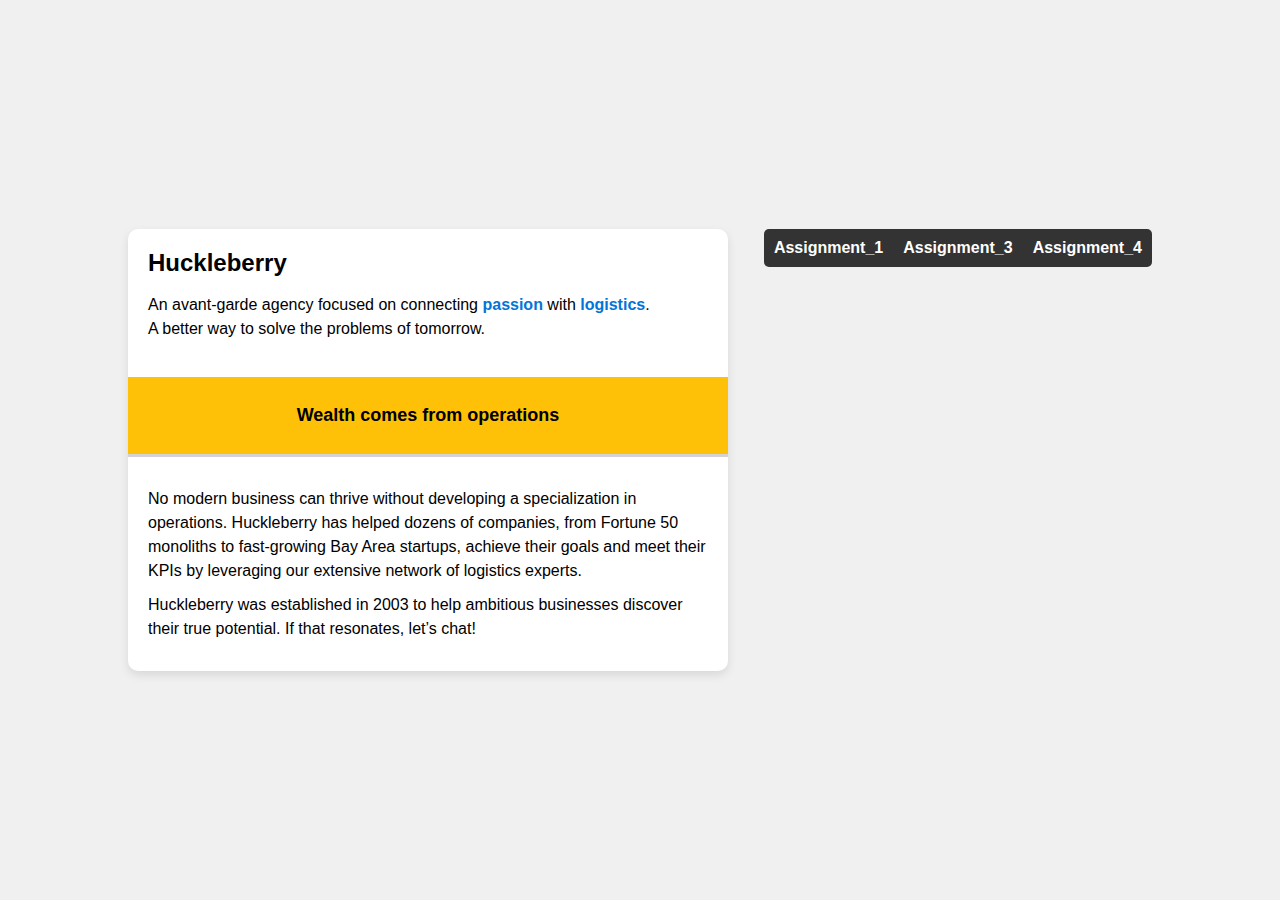
<file: assignment_2.html>
<!DOCTYPE html>
<html lang="en">
<head>
    <meta charset="UTF-8">
    <meta name="viewport" content="width=device-width, initial-scale=1.0">
    <title>assignment_2</title>
    <link rel="stylesheet" href="styles2.css">
</head>
<body>
    <section id="main">
        <nav class="navbar">
            <ul>
                <li><a href="index.html">Assignment_1</a></li>
                <li><a href="assignment_3.html">Assignment_3</a></li>
                <li><a href="assignment_4.html">Assignment_4</a></li>
            </ul>
        </nav>
        <div class="card">
            <div class="header">
                <h1>Huckleberry</h1>
                <p>
                    An avant-garde agency focused on connecting <span>passion</span> with <span>logistics</span>.<br>
                    A better way to solve the problems of tomorrow.
                </p>
            </div>
            <div class="highlight">
                <p>Wealth comes from operations</p>
            </div>
            <div class="content">
                <p>
                    No modern business can thrive without developing a specialization in operations. Huckleberry has helped dozens of companies, from Fortune 50 monoliths to fast-growing Bay Area startups, achieve their goals and meet their KPIs by leveraging our extensive network of logistics experts.
                </p>
                <p>
                    Huckleberry was established in 2003 to help ambitious businesses discover their true potential. If that resonates, let’s chat!
                </p>
            </div>
        </div>
    </section>
    
</body>
</html>
</file>
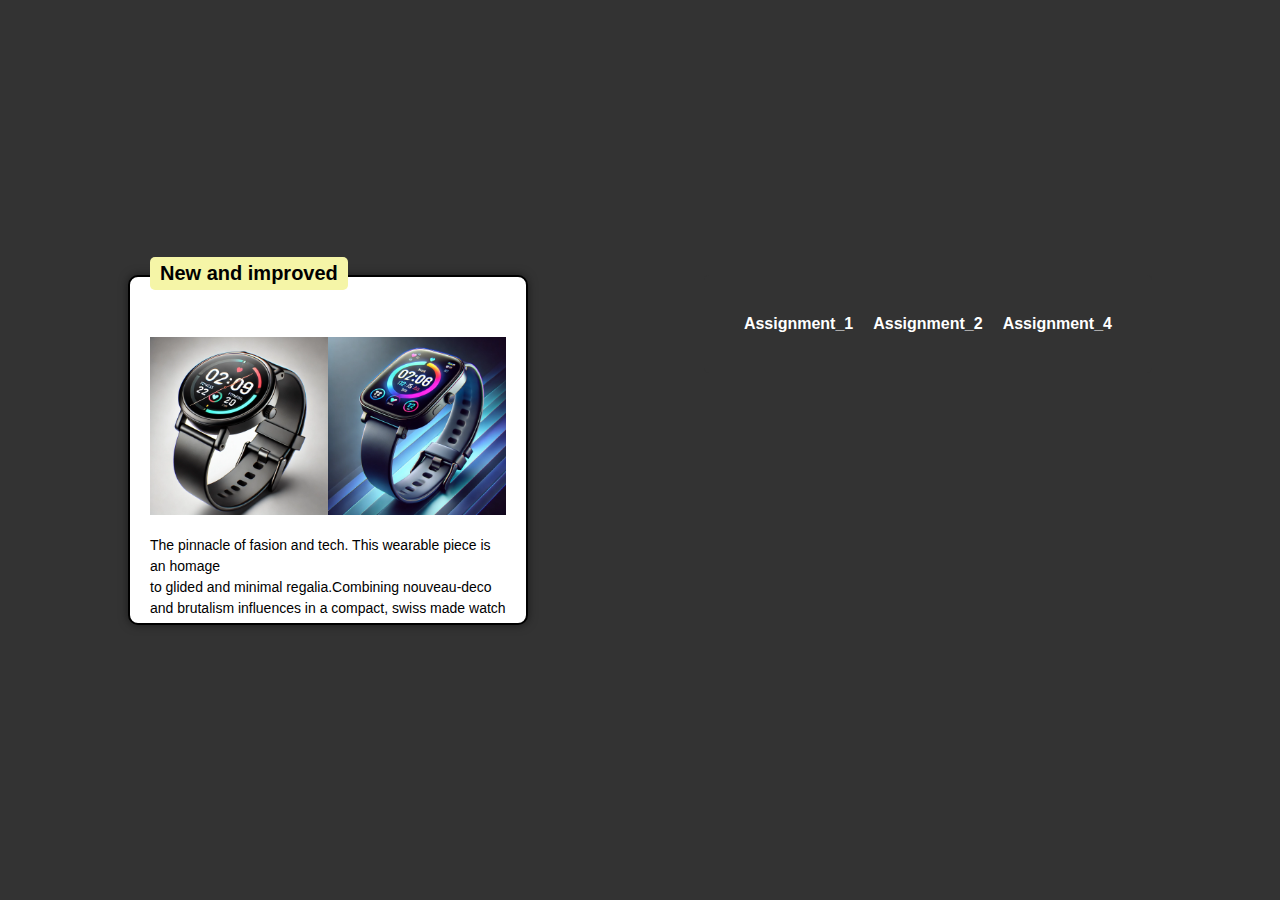
<file: assignment_3.html>
<!DOCTYPE html>
<html lang="en">
<head>
   <meta charset="UTF-8">
   <meta name="viewport" content="width=device-width, initial-scale=1.0">
   <title>assignment_3</title>
   <link rel="stylesheet" href="styles3.css">
</head>
<body>
   <section id="main">
      <nav class="navbar">
         <ul>
             <li><a href="index.html">Assignment_1</a></li>
             <li><a href="assignment_2.html">Assignment_2</a></li>
             <li><a href="assignment_4.html">Assignment_4</a></li>
         </ul>
     </nav>
     <div class="card2">
      <div class="card2-heading"> New and improved</div>
      <div class="content_2">
         <img src="combined_smartwatches.png" alt="watch">
      <p class="watch-info">The pinnacle of fasion and tech. This wearable piece is an homage 
         <br> to glided and minimal regalia.Combining nouveau-deco and brutalism influences in a compact, swiss made watch  
      </p>
      </div>
     </div>
   </section>
</body>
</html>
</file>
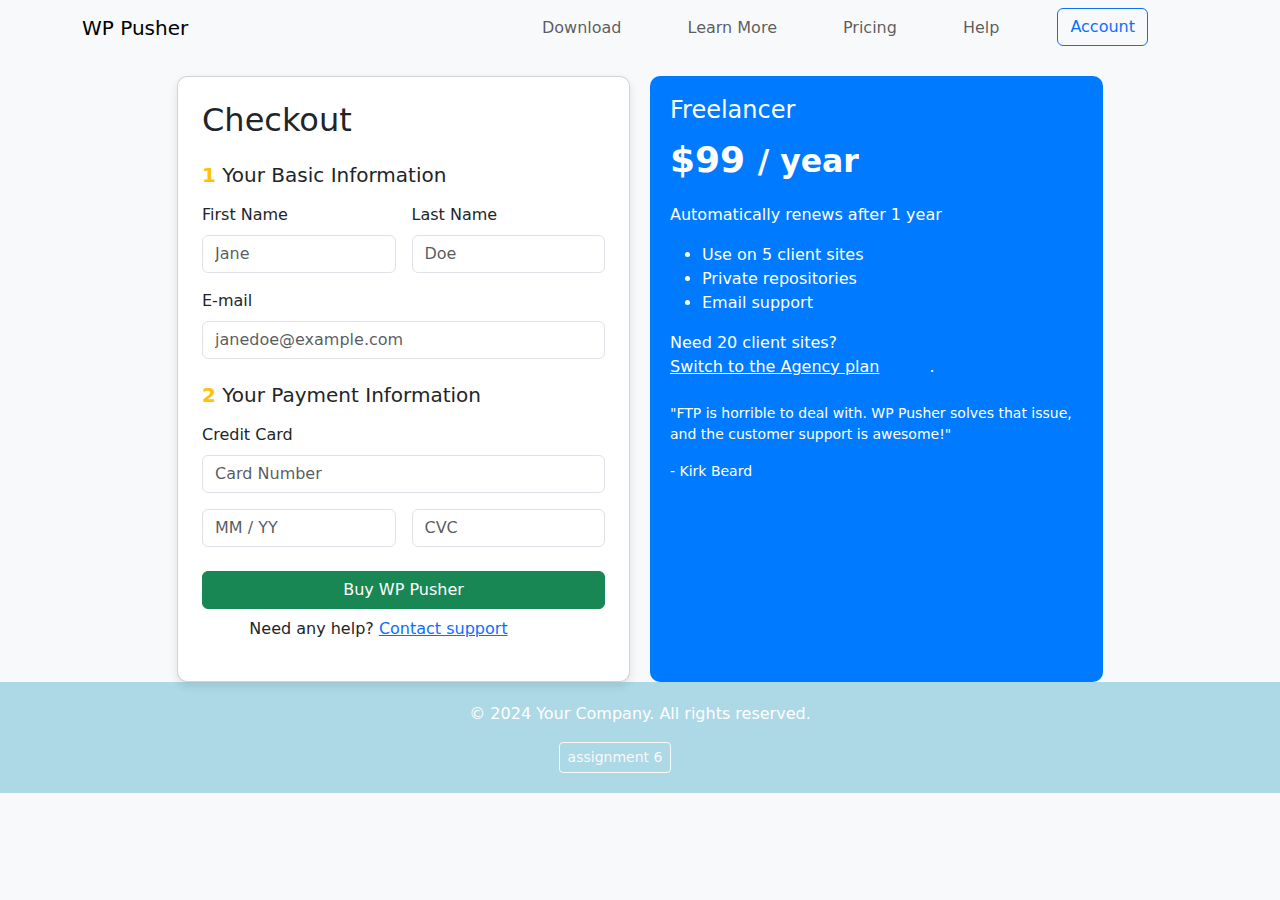
<file: assignment_5.html>
<!DOCTYPE html>
<html lang="en">
<head>
  <meta charset="UTF-8">
  <meta name="viewport" content="width=device-width, initial-scale=1.0">
  <title>Responsive Checkout Page</title>
  <!-- Bootstrap CSS -->
  <link href="https://cdn.jsdelivr.net/npm/bootstrap@5.3.2/dist/css/bootstrap.min.css" rel="stylesheet">
  <link rel="stylesheet" href="assign_5.css">
</head>
<body>
  <!-- Navigation -->
  <nav class="navbar navbar-expand-lg navbar-light bg-light">
    <div class="container">
      <a class="navbar-brand" href="#">WP Pusher</a>
      <button class="navbar-toggler" type="button" data-bs-toggle="collapse" data-bs-target="#navbarNav">
        <span class="navbar-toggler-icon"></span>
      </button>
      <div class="collapse navbar-collapse" id="navbarNav">
        <ul class="navbar-nav ms-auto">
          <li class="nav-item"><a class="nav-link" href="#">Download</a></li>
          <li class="nav-item"><a class="nav-link" href="#">Learn More</a></li>
          <li class="nav-item"><a class="nav-link" href="#">Pricing</a></li>
          <li class="nav-item"><a class="nav-link" href="#">Help</a></li>
          <li class="nav-item"><a class="btn btn-outline-primary" href="#">Account</a></li>
        </ul>
      </div>
    </div>
  </nav>

  <!-- Main Content -->
  <div class="container">
    <div class="row justify-content-center">
      <div class="col-lg-10">
        <div class="equal-height">
          <!-- Checkout Form -->
          <div class="col-lg-7">
            <div class="card p-4">
              <h2 class="mb-4">Checkout</h2>

              <!-- Basic Information -->
              <div class="mb-4">
                <h5 class="mb-3"><span class="highlight">1</span> Your Basic Information</h5>
                <div class="row g-3">
                  <div class="col-md-6">
                    <label for="firstName" class="form-label">First Name</label>
                    <input type="text" class="form-control" id="firstName" placeholder="Jane">
                  </div>
                  <div class="col-md-6">
                    <label for="lastName" class="form-label">Last Name</label>
                    <input type="text" class="form-control" id="lastName" placeholder="Doe">
                  </div>
                  <div class="col-12">
                    <label for="email" class="form-label">E-mail</label>
                    <input type="email" class="form-control" id="email" placeholder="janedoe@example.com">
                  </div>
                </div>
              </div>

              <!-- Payment Information -->
              <div class="mb-4">
                <h5 class="mb-3"><span class="highlight">2</span> Your Payment Information</h5>
                <div class="row g-3">
                  <div class="col-12">
                    <label for="cardNumber" class="form-label">Credit Card</label>
                    <input type="text" class="form-control" id="cardNumber" placeholder="Card Number">
                  </div>
                  <div class="col-md-6">
                    <input type="text" class="form-control" placeholder="MM / YY">
                  </div>
                  <div class="col-md-6">
                    <input type="text" class="form-control" placeholder="CVC">
                  </div>
                </div>
              </div>

              <!-- Submit Button -->
              <button type="submit" class="btn btn-success w-100">Buy WP Pusher</button>
              <p class="mt-2 text-center">Need any help? <a href="#">Contact support</a></p>
            </div>
          </div>

          <!-- Sidebar -->
          <div class="col-lg-5">
            <div class="sidebar h-100">
              <h4>Freelancer</h4>
              <p class="price">$99 <span class="small">/ year</span></p>
              <p>Automatically renews after 1 year</p>
              <ul>
                <li>Use on 5 client sites</li>
                <li>Private repositories</li>
                <li>Email support</li>
              </ul>
              <p>Need 20 client sites? <a href="#" class="text-white">Switch to the Agency plan</a>.</p>
              <blockquote class="mt-4">
                <p class="text-white small">"FTP is horrible to deal with. WP Pusher solves that issue, and the customer support is awesome!"</p>
                <footer class="text-white small">- Kirk Beard</footer>
              </blockquote>
            </div>
          </div>
        </div>
      </div>
    </div>
  </div>
  <footer id="link-assignment6">
    <p>&copy; 2024 Your Company. All rights reserved.</p>
    <a href="assignment_6.html" class="btn btn-sm btn-outline-light">assignment 6</a>
  </footer>
  <!-- Bootstrap JS -->
  <script src="https://cdn.jsdelivr.net/npm/bootstrap@5.3.2/dist/js/bootstrap.bundle.min.js"></script>
</body>
</html>
</file>
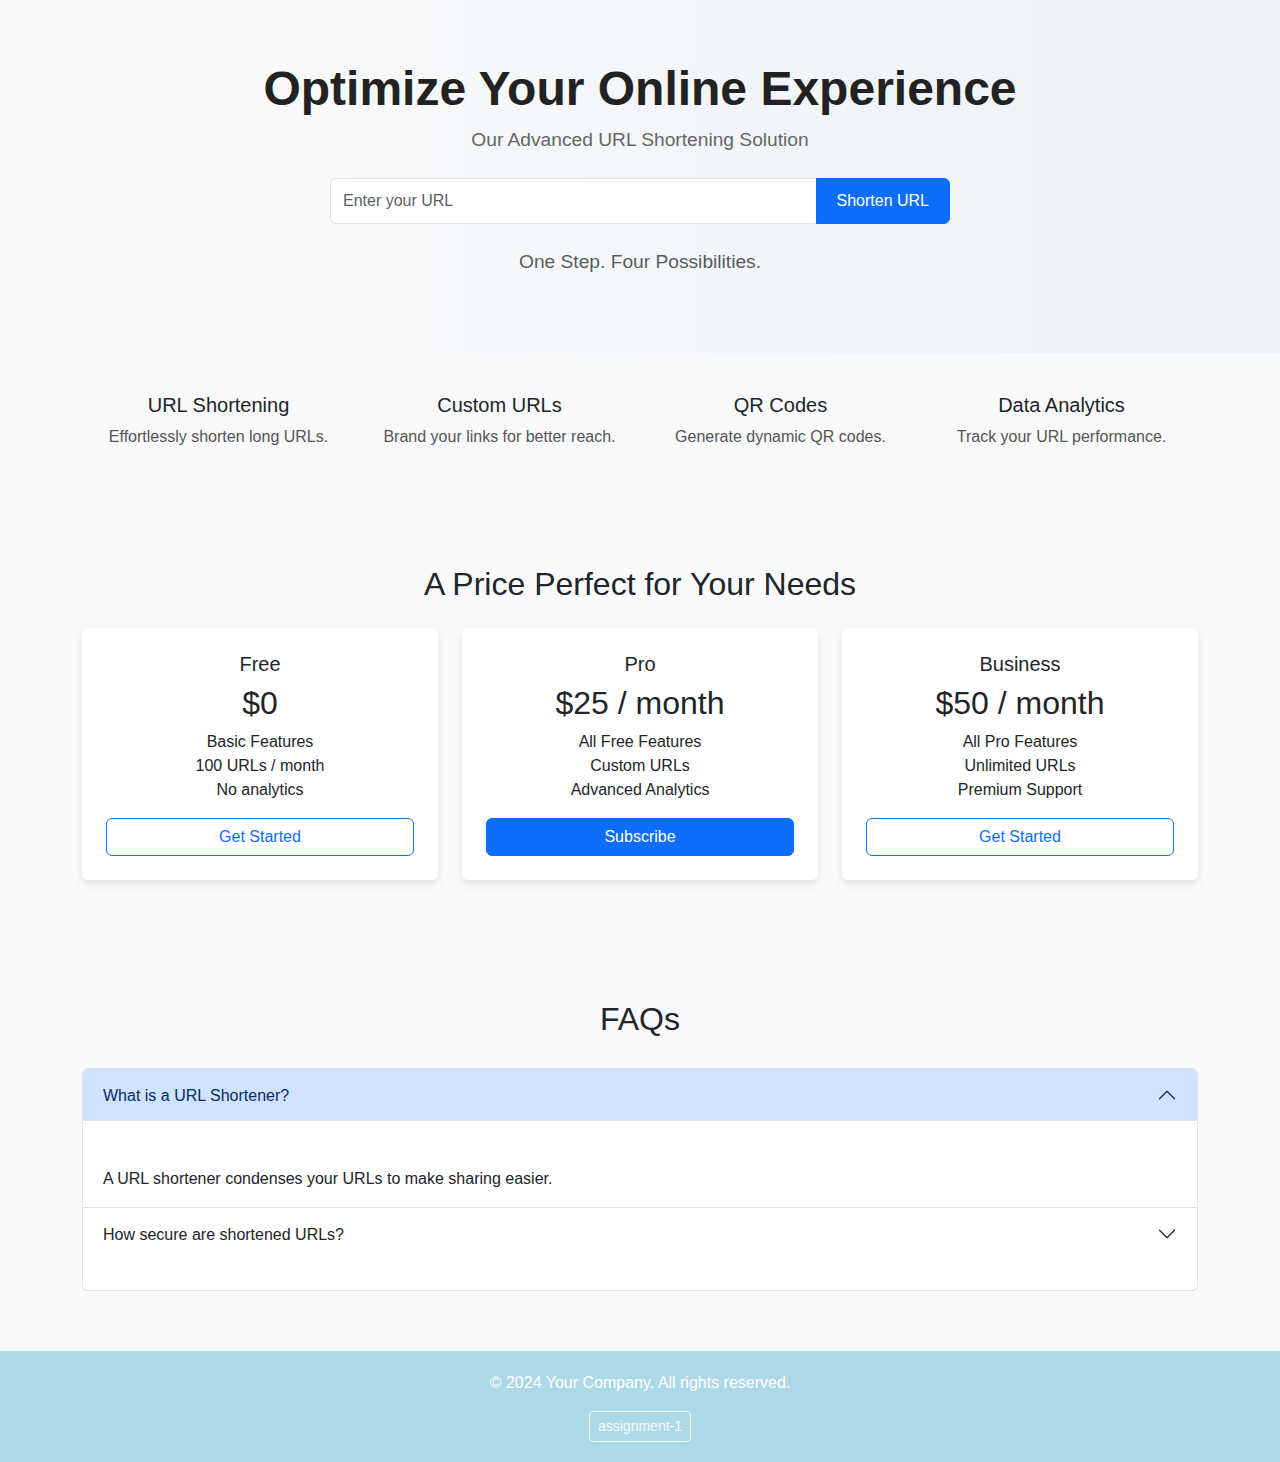
<file: assignment_6.html>
<!DOCTYPE html>
<html lang="en">
<head>
  <meta charset="UTF-8">
  <meta name="viewport" content="width=device-width, initial-scale=1.0">
  <title>Responsive Landing Page</title>
  <!-- Bootstrap CSS -->
  <link href="https://cdn.jsdelivr.net/npm/bootstrap@5.3.2/dist/css/bootstrap.min.css" rel="stylesheet">
  <link rel="stylesheet" href="assign_6.css">
  <style>
   
    @media (max-width: 768px) {
      .hero h1 {
        font-size: 2rem;
      }

      .hero p {
        font-size: 1rem;
      }

      .pricing .card {
        margin-bottom: 20px;
      }
    }
  </style>
</head>
<body>
  <!-- Hero Section -->
  <section class="hero">
    <h1>Optimize Your Online Experience</h1>
    <p>Our Advanced URL Shortening Solution</p>
    <div class="input-group my-4 w-50 mx-auto">
      <input type="text" class="form-control" placeholder="Enter your URL">
      <button class="btn btn-primary">Shorten URL</button>
    </div>
    <p class="text-muted">One Step. Four Possibilities.</p>
  </section>

  <!-- Features Section -->
  <section class="features container">
    <div class="row text-center">
      <div class="col-md-3">
        <h5>URL Shortening</h5>
        <p>Effortlessly shorten long URLs.</p>
      </div>
      <div class="col-md-3">
        <h5>Custom URLs</h5>
        <p>Brand your links for better reach.</p>
      </div>
      <div class="col-md-3">
        <h5>QR Codes</h5>
        <p>Generate dynamic QR codes.</p>
      </div>
      <div class="col-md-3">
        <h5>Data Analytics</h5>
        <p>Track your URL performance.</p>
      </div>
    </div>
  </section>

  <!-- Pricing Section -->
  <section class="pricing">
    <div class="container text-center">
      <h2>A Price Perfect for Your Needs</h2>
      <div class="row mt-4">
        <div class="col-md-4">
          <div class="card p-4">
            <h5>Free</h5>
            <h2>$0</h2>
            <ul class="list-unstyled">
              <li>Basic Features</li>
              <li>100 URLs / month</li>
              <li>No analytics</li>
            </ul>
            <button class="btn btn-outline-primary">Get Started</button>
          </div>
        </div>
        <div class="col-md-4">
          <div class="card p-4">
            <h5>Pro</h5>
            <h2>$25 / month</h2>
            <ul class="list-unstyled">
              <li>All Free Features</li>
              <li>Custom URLs</li>
              <li>Advanced Analytics</li>
            </ul>
            <button class="btn btn-primary">Subscribe</button>
          </div>
        </div>
        <div class="col-md-4">
          <div class="card p-4">
            <h5>Business</h5>
            <h2>$50 / month</h2>
            <ul class="list-unstyled">
              <li>All Pro Features</li>
              <li>Unlimited URLs</li>
              <li>Premium Support</li>
            </ul>
            <button class="btn btn-outline-primary">Get Started</button>
          </div>
        </div>
      </div>
    </div>
  </section>

  <!-- FAQ Section -->
  <section class="faq">
    <div class="container">
      <h2>FAQs</h2>
      <div class="accordion" id="faqAccordion">
        <div class="accordion-item">
          <h2 class="accordion-header">
            <button class="accordion-button" type="button" data-bs-toggle="collapse" data-bs-target="#faq1">
              What is a URL Shortener?
            </button>
          </h2>
          <div id="faq1" class="accordion-collapse collapse show">
            <div class="accordion-body">
              A URL shortener condenses your URLs to make sharing easier.
            </div>
          </div>
        </div>
        <div class="accordion-item">
          <h2 class="accordion-header">
            <button class="accordion-button collapsed" type="button" data-bs-toggle="collapse" data-bs-target="#faq2">
              How secure are shortened URLs?
            </button>
          </h2>
          <div id="faq2" class="accordion-collapse collapse">
            <div class="accordion-body">
              Shortened URLs are encrypted for maximum security.
            </div>
          </div>
        </div>
      </div>
    </div>
  </section>

  <footer id="link-assignment5">
    <p>&copy; 2024 Your Company. All rights reserved.</p>
    <a href="index.html" class="btn btn-sm btn-outline-light">assignment-1</a>
  </footer>

  <!-- Bootstrap JS -->
  <script src="https://cdn.jsdelivr.net/npm/bootstrap@5.3.2/dist/js/bootstrap.bundle.min.js"></script>
</body>
</html>
</file>
<file: styles2.css>
/* styles.css */
body {
   margin: 0;
   height: 100vh;
   display: flex;
   justify-content: center;
   align-items: center;
   background-color: #f0f0f0; 
   font-family: Arial, sans-serif;
   color: #000;
}

.card {
   width: 600px;
   background: #fff;
   border-radius: 10px;
   box-shadow: 0 4px 10px rgba(0, 0, 0, 0.1);
   overflow: hidden;
}

.header {
   padding: 20px;
}

.header h1 {
   font-size: 24px;
   margin: 0;
}

.header p {
   font-size: 16px;
   line-height: 1.5;
}

.header span {
   color: #0275d8; 
   font-weight: bold;
}

.highlight {
   background: #ffc107; /* Yellow background */
   color: #000;
   text-align: center;
   padding: 10px;
   font-weight: bold;
   font-size: 18px;
}

.content {
   padding: 20px;
   border-top: 3px solid #d3d3d3; 
}

.content p {
   margin: 10px 0;
   line-height: 1.5;
}
#main{
   position: relative;
   width: 80%;
   max-width: 1200px;
 }
 
 /* Navigation Bar */
 .navbar {
   position: absolute;
   top: 0;
   right: 0;
   background-color: #333;
   padding: 10px;
   border-radius: 5px;
 }
 
 .navbar ul {
   list-style-type: none;
   margin: 0;
   padding: 0;
   display: flex;
   gap: 20px;
 }
 
 .navbar ul li {
   display: inline;
 }
 
 .navbar ul li a {
   text-decoration: none;
   color: white; /* White text */
   font-size: 16px;
   font-weight: bold;
   transition: color 0.3s ease;
 }
 
 .navbar ul li a:hover {
   color: #ffc107; /* Highlight color on hover */
 }
 /* Responsive Design */

/* Small screens (up to 600px) */
@media (max-width: 600px) {
   body {
     flex-direction: column;
     justify-content: flex-start;
     padding: 20px;
   }
 
   .card {
     width: 100%;
     margin-bottom: 20px;
   }
 
   .header h1 {
     font-size: 20px;
   }
 
   .header p {
     font-size: 14px;
   }
 
   .highlight {
     font-size: 16px;
   }
 
   .navbar {
     width: 100%;
     position: relative;
     text-align: center;
     padding: 15px 0;
   }
 
   .navbar ul {
     flex-direction: column;
     gap: 10px;
   }
 
   .navbar ul li a {
     font-size: 14px;
   }
 }
 
 /* Medium screens (601px to 1024px) */
 @media (min-width: 601px) and (max-width: 1024px) {
   .card {
     width: 80%;
     margin: 10px auto;
   }
 
   .header h1 {
     font-size: 22px;
   }
 
   .header p {
     font-size: 15px;
   }
 
   .highlight {
     font-size: 17px;
   }
 
   .navbar ul {
     gap: 15px;
   }
 
   .navbar ul li a {
     font-size: 15px;
   }
 }
 
 /* Large screens (1025px and above) */
 @media (min-width: 1025px) {
   .card {
     width: 600px;
   }
 
   .header h1 {
     font-size: 24px;
   }
 
   .header p {
     font-size: 16px;
   }
 
   .highlight {
     font-size: 18px;
   }
 
   .navbar ul {
     gap: 20px;
   }
 
   .navbar ul li a {
     font-size: 16px;
   }
 }
</file>
<file: styles3.css>
body {
   margin: 0;
   height: 100vh;
   display: flex;
   justify-content: center;
   align-items: center;
   background-color: #333;
   font-family: Arial, sans-serif;
 }

 /* Card 2*/
 .card2 {
   width: 400px;
   height: 350px;
   background: #fff;
   border: 2px solid #000;
   box-shadow: 0 0 10px rgba(0, 0, 0, 0.5);
   border-radius: 10px;
   position: relative;
   padding: 20px;
   box-sizing: border-box;
 }

 .card2-heading {
   position: absolute;
   top: -20px;
   left: 20px;
   background:rgb(245, 245, 167); 
   color: #000;
   font-weight: bold;
   padding: 5px 10px;
   border-radius: 5px;
 }

 .content_2 {
   margin-top: 40px;
   color: #000;
   font-size: 14px;
   line-height: 1.5;
 }
 .content_2 img {
   width: 100%;
   height: auto;
 }

#main{
   position: relative;
   width: 80%;
   max-width: 1200px;
 }
 
 /* Navigation Bar */
 .navbar {
   position: absolute;
   top: 0;
   right: 0;
   background-color: #333;
   padding: 40px;
   border-radius: 5px;
 }
 
 .navbar ul {
   list-style-type: none;
   margin: 0;
   padding: 0;
   display: flex;
   gap: 20px;
 }
 
 .navbar ul li {
   display: inline;
 }
 
 .navbar ul li a {
   text-decoration: none;
   color: white; /* White text */
   font-size: 16px;
   font-weight: bold;
   transition: color 0.3s ease;
 }
 
 .navbar ul li a:hover {
   color: #ffc107; 
 }
 
 /* Responsive Design */

/* Small screens (up to 600px) */
@media (max-width: 600px) {
   #main {
     width: 100%;
     padding: 10px;
   }
 
   .card2 {
     width: 100%;
     height: auto;
     padding: 15px;
   }
 
   .card2-heading {
     font-size: 16px;
     top: -10px;
     left: 10px;
   }
 
   .content_2 {
     font-size: 12px;
   }

   .navbar {
      width: 100%;
      position: relative; 
      margin-bottom: 20px;
      text-align: center;
      z-index: 1; 
      padding: 15px 0
    }
 
   .navbar ul {
     flex-direction: column;
     gap: 10px;
   }
 
   .navbar ul li a {
     font-size: 14px;
   }
 }
 
 /* Medium screens (601px to 1024px) */
 @media (min-width: 601px) and (max-width: 1024px) {
   .card2 {
     width: 80%;
     height: auto;
     padding: 20px;
   }
 
   .card2-heading {
     font-size: 18px;
   }
 
   .content_2 {
     font-size: 13px;
   }

   .navbar {
      width: 100%;
      position: static;
      margin-bottom: 20px;
      text-align: center;
      z-index: 1; 
    }
 
   .navbar ul {
     gap: 15px;
   }
 
   .navbar ul li a {
     font-size: 15px;
   }
 }
 
 /* Large screens (1025px and above) */
 @media (min-width: 1025px) {
   .card2 {
     width: 400px;
     height: 350px;
   }
 
   .card2-heading {
     font-size: 20px;
   }
 
   .content_2 {
     font-size: 14px;
   }
 
   .navbar ul {
     gap: 20px;
   }
 
   .navbar ul li a {
     font-size: 16px;
   }
 }
</file>
<file: assign_5.css>
body {
   background-color: #f8f9fa; /* Light gray background */
 }

 .navbar {
   margin-bottom: 20px;
 }

 .card {
   border-radius: 10px;
   box-shadow: 0 4px 10px rgba(0, 0, 0, 0.1);
 }

 .sidebar {
   background-color: #007bff; /* Blue sidebar */
   color: white;
   padding: 20px;
   border-radius: 10px;
 }

 .sidebar h4 {
   color: #fff;
 }

 .sidebar .price {
   font-size: 36px;
   font-weight: bold;
 }

 .highlight {
   font-weight: bold;
   color: #ffc107; /* Yellow highlight */
 }

 .form-section .form-control {
   border-radius: 8px;
 }

 /* Flexbox for equal height */
 .equal-height {
   display: flex;
   flex-wrap: wrap; /* Handles stacking on smaller screens */
   gap: 20px; /* Space between items */
 }

 .equal-height > div {
   flex: 1; /* Equal height for both columns */
 }

 #link-assignment6 {
   background-color: lightblue;
   color: #fff;
   padding: 20px 0;
   text-align: center;
 }

 /* Media Queries */
 @media (max-width: 768px) {
   .equal-height {
     flex-direction: column; /* Stack columns on smaller screens */
   }

   .sidebar {
     margin-top: 20px;
   }
 }

 @media (max-width: 576px) {
   .card h2 {
     font-size: 24px;
   }

   .sidebar .price {
     font-size: 28px;
   }

   .sidebar p {
     font-size: 14px;
   }

   .form-control {
     font-size: 14px;
   }

   .btn {
     font-size: 14px;
   }
 }
a{
   display: inline-flex;
   align-items: center;
   position: relative;
   margin-right: 50px;
}
</file>
<file: assign_6.css>
/* Custom Styles */
 body {
   font-family: Arial, sans-serif;
   background-color: #f8f9fa;
 }

 .hero {
   background: linear-gradient(to right, #f9fafb, #eef2f6);
   text-align: center;
   padding: 60px 20px;
 }

 .hero h1 {
   font-size: 3rem;
   font-weight: bold;
   color: #222;
 }

 .hero p {
   font-size: 1.2rem;
   color: #666;
 }

 .hero .btn-primary {
   padding: 10px 20px;
   font-size: 1rem;
 }

 .features {
   text-align: center;
   padding: 40px 20px;
 }

 .features h2 {
   margin-bottom: 20px;
   color: #333;
 }

 .features p {
   color: #555;
 }

 .pricing {
   background-color: #f9fafb;
   padding: 60px 20px;
 }

 .pricing .card {
   border: none;
   box-shadow: 0 4px 8px rgba(0, 0, 0, 0.1);
   transition: transform 0.3s ease-in-out;
 }

 .pricing .card:hover {
   transform: scale(1.05);
 }

 .faq {
   padding: 60px 20px;
 }

 .faq h2 {
   text-align: center;
   margin-bottom: 30px;
 }

 #link-assignment5 {
   background-color:lightblue;
   color: #fff;
   padding: 20px 0;
   text-align: center;
 }
</file>
